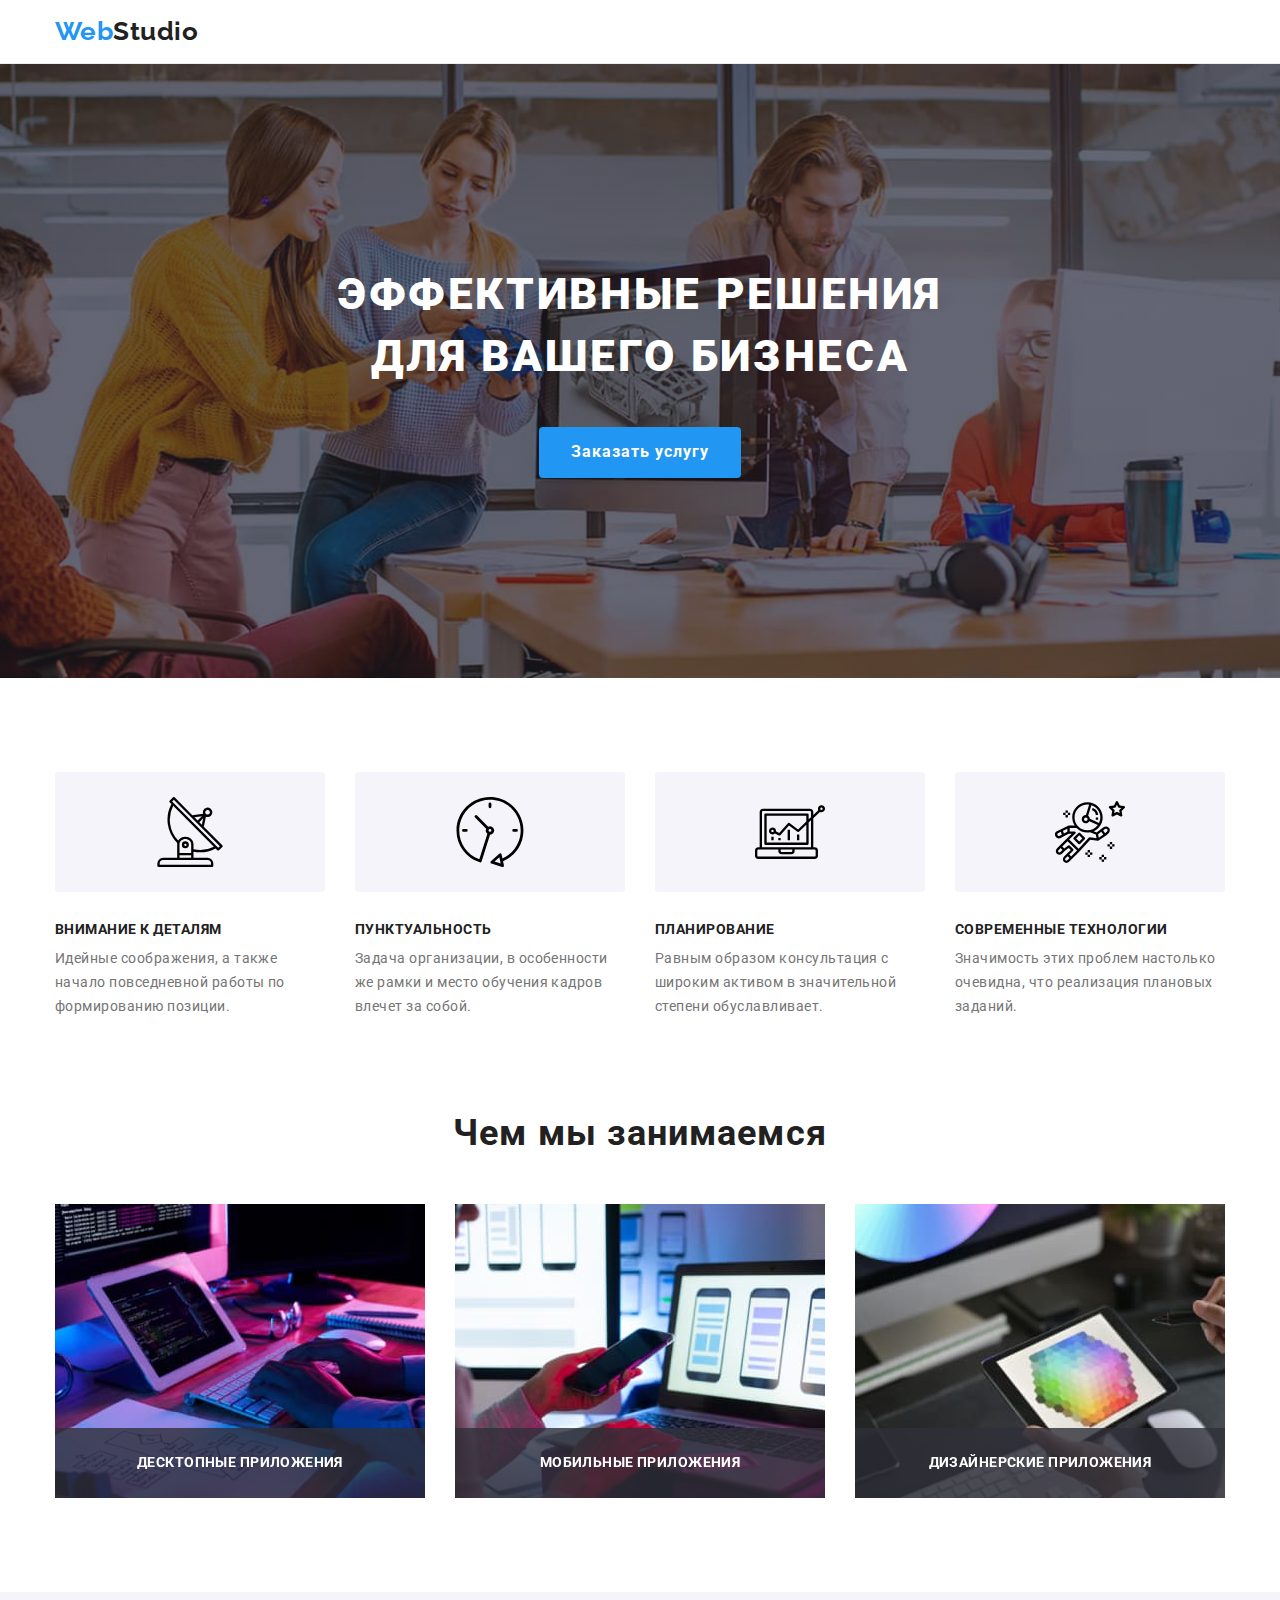
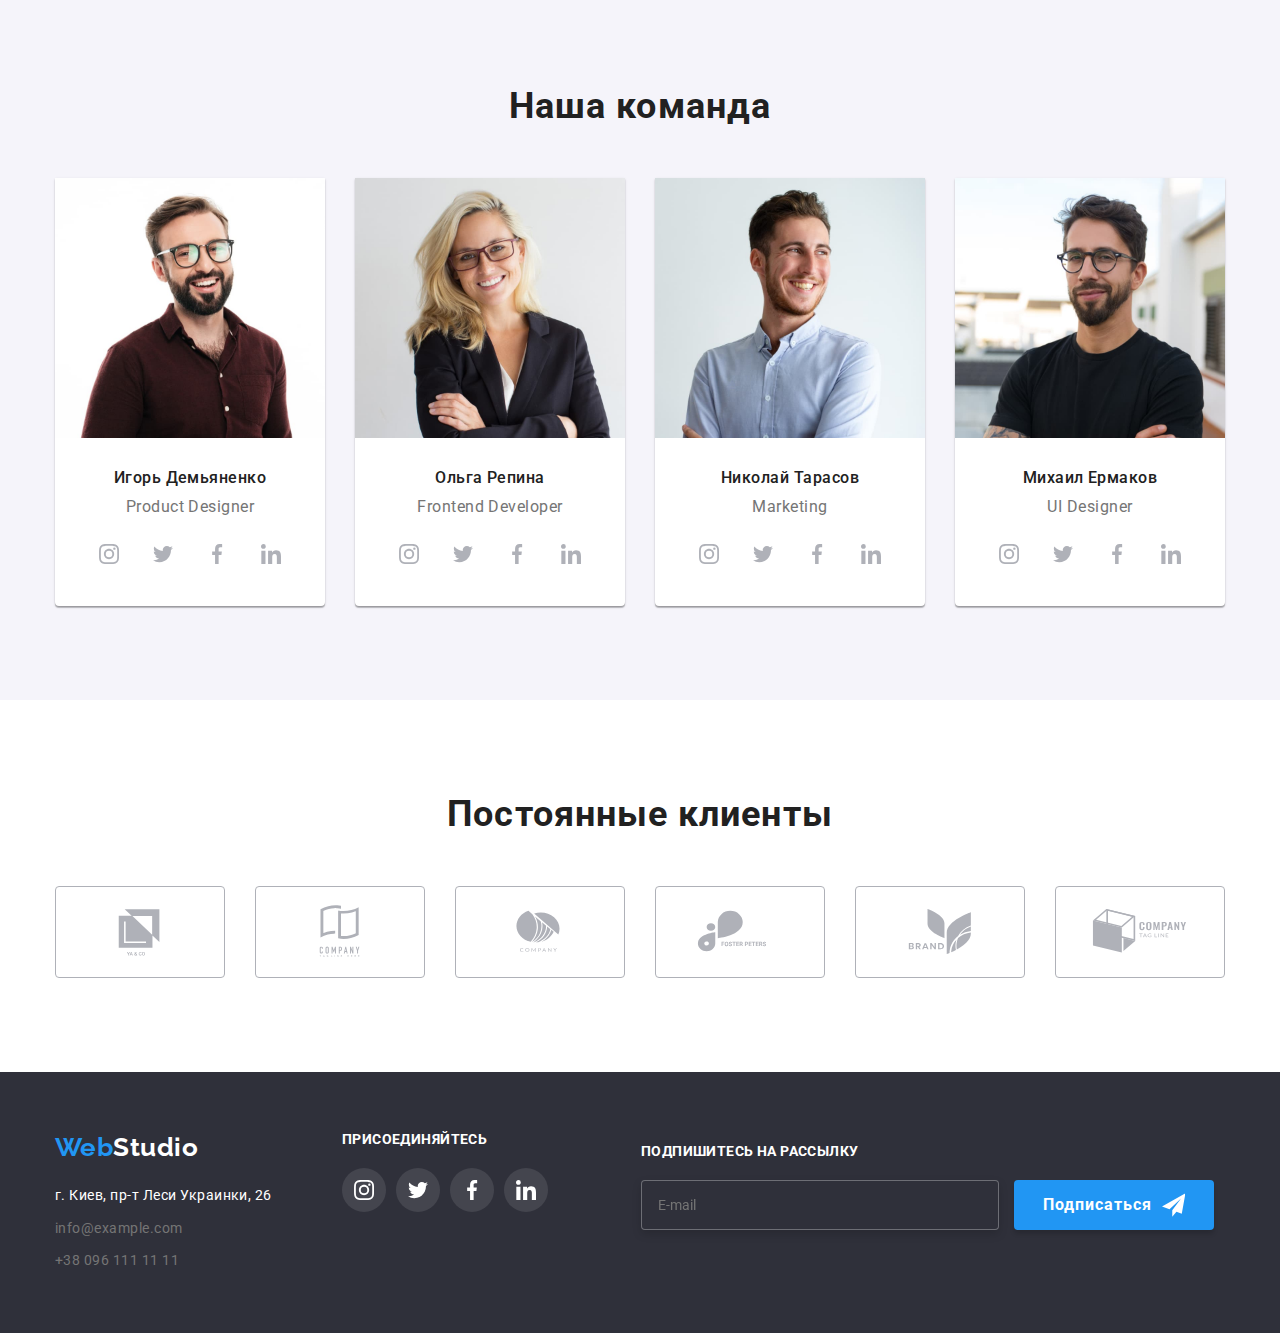
<file: index.html>
<!DOCTYPE html>
<html lang="en">
  <head>
    <meta charset="UTF-8" />
    <meta
      http-equiv="X-UA-Compatible"
      content="IE=edge"
    />
    <meta
      name="viewport"
      content="width=device-width, initial-scale=1.0"
    />
    <title>Document</title>
    <link
      href="https://fonts.googleapis.com/css2?family=Raleway:wght@700&family=Roboto:wght@400;500;700;900&display=swap"
      rel="stylesheet"
    />

    <link
      rel="stylesheet"
      href="./css/main.min.css"
    />
  </head>

  <body>
    <!--NAVIGATION-->

    <header class="header">
      <div class="header__div-nav container ">
        <nav class="navbar">
          <a
            href="#"
            class=" navbar__logo-webstudio"
          >
            <span class="navbar__logospan">Web</span
            >Studio</a
          >

          <ul class="sitenav">
            <li class="sitenav__item">
              <a
                href="./index.html"
                class="sitenav__link sitenav__link--opened  "
                >Студия</a
              >
            </li>
            <li class="sitenav__item">
              <a
                href="./portfolio.html"
                class="sitenav__link  "
                >Портфолио</a
              >
            </li>
            <li class="sitenav__item">
              <a
                href="#"
                class="sitenav__link "
                >Контакты</a
              >
            </li>
          </ul>
        </nav>
        <ul class="auth-nav">
          <li class="auth-nav__item">
            <a
              href="mailto:info@devstudio.com"
              class="auth-nav__link  "
              aria-label="Mail Icon"
            >
              <svg
                class="auth-nav__icon"
                width="16"
                height="12"
              >
                <use
                  href="./images/icons.svg#icon-mail"
                ></use>
              </svg>
              info@devstudio.com</a
            >
          </li>
          <li class="auth-nav__item">
            <a
              href="tel:+380961111111"
              class=" auth-nav__link "
              aria-label="Phone Icon"
            >
              <svg
                class="auth-nav__icon"
                width="10"
                height="16"
              >
                <use
                  href="./images/icons.svg#icon-phone"
                ></use>
              </svg>
              +38 096 111 11 11</a
            >
          </li>
        </ul>
      </div>
    </header>

    <main>
      <section class="hero">
        <div class="container">
          <h1 class="hero__title">
            Эффективные решения для вашего бизнеса
          </h1>
          <button
            data-modal-open
            class="hero__button"
            type="button"
          >
            Заказать услугу
          </button>
          <div
            data-modal
            class="backdrop is-hidden"
          >
            <div class="modal">
              <form>
              <button
                data-modal-close
                class="button-modal"
              >
                <svg
                  class="close-icon"
                  width="18"
                  height="18"
                >
                  <use
                    href="./images/icons.svg#icon-close-cros"
                  ></use>
                </svg>
              </button>
              <b class="fill-your-data"
                >Оставьте свои данные, мы вам
                перезвоним</b
              >

              <label
                class="modal-label"
                for="name"
                >Имя<input
                  class="modal-input"
                  type="text"
                  name=""
                  id="name"
                />
                <span class="modal-input-icon">
                  <svg width="18" height="18">
                    <use
                      href="./images/icons.svg#icon-person-icon"
                    ></use>
                  </svg>
                </span>
              </label>

              <label class="modal-label" for="tel"
                >Телефон
                <input
                  class="modal-input"
                  type="tel"
                  name=""
                  id="tel"
                />
                <span class="modal-input-icon">
                  <svg width="18" height="18">
                    <use
                      href="./images/icons.svg#icon-modal-phone"
                    ></use>
                  </svg>
                </span>
              </label>

              <label
                class="modal-label"
                for="mail"
                >Почта
                <input
                  class="modal-input"
                  type="email"
                  name=""
                  id="mail"
                />
                <span class="modal-input-icon">
                  <svg width="18" height="18">
                    <use
                      href="./images/icons.svg#icon-modal-email"
                    ></use>
                  </svg>
              </label>

              <label class="modal-label modal-label-feedback" for="comment"
                >Комментарий
                <textarea
                id="comment"
                  class="give-feedback"
                  name="feedback"
                  rows="5"
                  placeholder="Введите текст"
                ></textarea>
              </label>

              <label
                class="agree-contract"
                for="agree-checkbox"
                ><input
                  type="checkbox"
                  class="checkbox"
                  id="agree-checkbox"
                />
                <span
                  class="icon-checkbox"
                ></span>
                Соглашаюсь с рассылкой и принимаю
                 <a
                  class="terms-ofcontract"
                  href=""
                  >Условия договора</a
                >
              </label>
              <button
                class="submit-form"
                type="submit"
              >
                Отправить
              </button>
              </form>
            </div>
          </div>
        </div>
      </section> 

    <section class="section">
      <div class="container">
        <h2 class="visually-hidden">
          Наши преимущества
        </h2>

        <ul class="feature-list">
          <li class="feature-list__item">
            <div
              class="feature-list__decorative-icons"
            >
              <svg
                class="feature-list__description-icon"
                width="70"
                height="70"
              >
                <use
                  href="./images/icons.svg#icon-antenna"
                ></use>
              </svg>
            </div>
            <h3 class="feature-list__title">
              Внимание к деталям
            </h3>
            <p class="feature-list__description">
              Идейные соображения, а также начало
              повседневной работы по формированию
              позиции.
            </p>
          </li>
          <li class="feature-list__item">
            <div
              class="feature-list__decorative-icons"
            >
              <svg
                class="feature-list__description-icon"
                width="70"
                height="70"
              >
                <use
                  href="./images/icons.svg#icon-clock"
                ></use>
              </svg>
            </div>
            <h3 class="feature-list__title">
              Пунктуальность
            </h3>
            <p class="feature-list__description">
              Задача организации, в особенности же
              рамки и место обучения кадров влечет
              за собой.
            </p>
          </li>
          <li class="feature-list__item">
            <div
              class="feature-list__decorative-icons"
            >
              <svg
                class="feature-list__description-icon"
                width="70"
                height="70"
              >
                <use
                  href="./images/icons.svg#icon-diagram"
                ></use>
              </svg>
            </div>
            <h3 class="feature-list__title">
              Планирование
            </h3>
            <p class="feature-list__description">
              Равным образом консультация с
              широким активом в значительной
              степени обуславливает.
            </p>
          </li>
          <li class="feature-list__item">
            <div
              class="feature-list__decorative-icons"
            >
              <svg
                class="feature-list__description-icon"
                width="70"
                height="70"
              >
                <use
                  href="./images/icons.svg#icon-astronaut"
                ></use>
              </svg>
            </div>
            <h3 class="feature-list__title">
              Современные технологии
            </h3>
            <p class="feature-list__description">
              Значимость этих проблем настолько
              очевидна, что реализация плановых
              заданий.
            </p>
          </li>
        </ul>
      </div>
    </section>

    <section
      class="section section--nopadding-top"
    >
      <div class="container">
        <h2 class="section__title">
          Чем мы занимаемся
        </h2>
        <ul class="what-wedo">
          <li class="what-wedo__item">
            <img
              src="./images/img1.jpg"
              alt="верстка"
              width="370px"
            />
            <p class="what-wedo__text">
              Десктопные приложения
            </p>
          </li>
          <li class="what-wedo__item">
            <img
              src="./images/img2.jpg"
              alt="дизайн"
              width="370px"
            />
            <p class="what-wedo__text">
              Мобильные приложения
            </p>
          </li>
          <li class="what-wedo__item">
            <img
              src="./images/img3.jpg"
              alt="оформление"
              width="370px"
            />
            <p class="what-wedo__text">
              Дизайнерские приложения
            </p>
          </li>
        </ul>
      </div>
    </section>

    <section
      class="section section--other-background"
    >
      <div class="container">
        <h2 class="section__title">
          Наша команда
        </h2>
        <ul class="ourmembers">
          <li class="ourmembers__item">
            <img
              src="./images/m1.jpg"
              alt="Product Designer"
              width="270px"
              class="ourmembers__photo"
            />
            <div class="ourmembers__box">
              <h3 class="ourmembers__title">
                Игорь Демьяненко
              </h3>
              <p class="ourmembers__text">
                Product Designer
              </p>

              <ul class="social-list">
                <li class="social-list__item">
                  <a
                    href=""
                    class="social-list__link"
                    target="_blank"
                    rel="noopener noreferrer"
                    aria-label="Instagram"
                  >
                    <svg
                      class="social-list__icon"
                      width="20"
                      height="20"
                    >
                      <use
                        href="./images/icons.svg#icon-instagram"
                      ></use>
                    </svg>
                  </a>
                </li>
                <li class="social-list__item">
                  <a
                    href=""
                    class="social-list__link"
                    target="_blank"
                    rel="noopener noreferrer"
                    aria-label="Twitter"
                  >
                    <svg
                      class="social-list__icon"
                      width="20"
                      height="20"
                    >
                      <use
                        href="./images/icons.svg#icon-twitter"
                      ></use>
                    </svg>
                  </a>
                </li>
                <li class="social-list__item">
                  <a
                    href=""
                    class="social-list__link"
                    target="_blank"
                    rel="noopener noreferrer"
                    aria-label="Facebook"
                  >
                    <svg
                      class="social-list__icon"
                      width="20"
                      height="20"
                    >
                      <use
                        href="./images/icons.svg#icon-facebook"
                      ></use>
                    </svg>
                  </a>
                </li>
                <li class="social-list__item">
                  <a
                    href=""
                    class="social-list__link"
                    target="_blank"
                    rel="noopener noreferrer"
                    aria-label="Linkedin"
                  >
                    <svg
                      class="social-list__icon"
                      width="20"
                      height="20"
                    >
                      <use
                        href="./images/icons.svg#icon-linkedin"
                      ></use>
                    </svg>
                  </a>
                </li>
              </ul>
            </div>
          </li>

          <li class="ourmembers__item">
            <img
              src="./images/m2.jpg"
              alt="Frontend Developer"
              width="270px"
              class="ourmembers__photo"
            />
            <div class="ourmembers__box">
              <h3 class="ourmembers__title">
                Ольга Репина
              </h3>
              <p class="ourmembers__text">
                Frontend Developer
              </p>

              <ul class="social-list">
                <li class="social-list__item">
                  <a
                    href=""
                    class="social-list__link"
                    target="_blank"
                    rel="noopener noreferrer"
                    aria-label="Instagram"
                  >
                    <svg
                      class="social-list__icon"
                      width="20"
                      height="20"
                    >
                      <use
                        href="./images/icons.svg#icon-instagram"
                      ></use>
                    </svg>
                  </a>
                </li>
                <li class="social-list__item">
                  <a
                    href=""
                    class="social-list__link"
                    target="_blank"
                    rel="noopener noreferrer"
                    aria-label="Twitter"
                  >
                    <svg
                      class="social-list__icon"
                      width="20"
                      height="20"
                    >
                      <use
                        href="./images/icons.svg#icon-twitter"
                      ></use>
                    </svg>
                  </a>
                </li>
                <li class="social-list__item">
                  <a
                    href=""
                    class="social-list__link"
                    target="_blank"
                    rel="noopener noreferrer"
                    aria-label="Facebook"
                  >
                    <svg
                      class="social-list__icon"
                      width="20"
                      height="20"
                    >
                      <use
                        href="./images/icons.svg#icon-facebook"
                      ></use>
                    </svg>
                  </a>
                </li>
                <li class="social-list__item">
                  <a
                    href=""
                    class="social-list__link"
                    target="_blank"
                    rel="noopener noreferrer"
                    aria-label="Linkedin"
                  >
                    <svg
                      class="social-list__icon"
                      width="20"
                      height="20"
                    >
                      <use
                        href="./images/icons.svg#icon-linkedin"
                      ></use>
                    </svg>
                  </a>
                </li>
              </ul>
            </div>
          </li>

          <li class="ourmembers__item">
            <img
              src="./images/m3.jpg"
              alt="Marketing"
              width="270px"
              class="ourmembers__photo"
            />
            <div class="ourmembers__box">
              <h3 class="ourmembers__title">
                Николай Тарасов
              </h3>
              <p class="ourmembers__text">
                Marketing
              </p>

              <ul class="social-list">
                <li class="social-list__item">
                  <a
                    href=""
                    class="social-list__link"
                    target="_blank"
                    rel="noopener noreferrer"
                    aria-label="Instagram"
                  >
                    <svg
                      class="social-list__icon"
                      width="20"
                      height="20"
                    >
                      <use
                        href="./images/icons.svg#icon-instagram"
                      ></use>
                    </svg>
                  </a>
                </li>
                <li class="social-list__item">
                  <a
                    href=""
                    class="social-list__link"
                    target="_blank"
                    rel="noopener noreferrer"
                    aria-label="Twitter"
                  >
                    <svg
                      class="social-list__icon"
                      width="20"
                      height="20"
                    >
                      <use
                        href="./images/icons.svg#icon-twitter"
                      ></use>
                    </svg>
                  </a>
                </li>
                <li class="social-list__item">
                  <a
                    href=""
                    class="social-list__link"
                    target="_blank"
                    rel="noopener noreferrer"
                    aria-label="Facebook"
                  >
                    <svg
                      class="social-list__icon"
                      width="20"
                      height="20"
                    >
                      <use
                        href="./images/icons.svg#icon-facebook"
                      ></use>
                    </svg>
                  </a>
                </li>
                <li class="social-list__item">
                  <a
                    href=""
                    class="social-list__link"
                    target="_blank"
                    rel="noopener noreferrer"
                    aria-label="Linkedin"
                  >
                    <svg
                      class="social-list__icon"
                      width="20"
                      height="20"
                    >
                      <use
                        href="./images/icons.svg#icon-linkedin"
                      ></use>
                    </svg>
                  </a>
                </li>
              </ul>
            </div>
          </li>

          <li class="ourmembers__item">
            <img
              src="./images/m4.jpg"
              alt="UI Designer"
              width="270px"
              class="ourmembers__photo"
            />
            <div class="ourmembers__box">
              <h3 class="ourmembers__title">
                Михаил Ермаков
              </h3>
              <p class="ourmembers__text">
                UI Designer
              </p>

              <ul class="social-list">
                <li class="social-list__item">
                  <a
                    href=""
                    class="social-list__link"
                    target="_blank"
                    rel="noopener noreferrer"
                    aria-label="Instagram"
                  >
                    <svg
                      class="social-list__icon"
                      width="20"
                      height="20"
                    >
                      <use
                        href="./images/icons.svg#icon-instagram"
                      ></use>
                    </svg>
                  </a>
                </li>
                <li class="social-list__item">
                  <a
                    href=""
                    class="social-list__link"
                    target="_blank"
                    rel="noopener noreferrer"
                    aria-label="Twitter"
                  >
                    <svg
                      class="social-list__icon"
                      width="20"
                      height="20"
                    >
                      <use
                        href="./images/icons.svg#icon-twitter"
                      ></use>
                    </svg>
                  </a>
                </li>
                <li class="social-list__item">
                  <a
                    href=""
                    class="social-list__link"
                    target="_blank"
                    rel="noopener noreferrer"
                    aria-label="Facebook"
                  >
                    <svg
                      class="social-list__icon"
                      width="20"
                      height="20"
                    >
                      <use
                        href="./images/icons.svg#icon-facebook"
                      ></use>
                    </svg>
                  </a>
                </li>
                <li class="social-list__item">
                  <a
                    href=""
                    class="social-list__link"
                    target="_blank"
                    rel="noopener noreferrer"
                    aria-label="Linkedin"
                  >
                    <svg
                      class="social-list__icon"
                      width="20"
                      height="20"
                    >
                      <use
                        href="./images/icons.svg#icon-linkedin"
                      ></use>
                    </svg>
                  </a>
                </li>
              </ul>
            </div>
          </li>
        </ul>
      </div>
    </section>
   
      <section class="section">
        <div class="container">
          <h2 class="section__title">
            Постоянные клиенты
          </h2>

          <ul class="clients">
            <li class="clients__item">
              <a href="" class="clients__link">
                <svg
                  class="clients__icon"
                  width="106"
                  height="60"
                >
                  <use
                    href="./images/icons.svg#icon-Logo1"
                  ></use>
                </svg>
              </a>
            </li>
            <li class="clients__item">
              <a href="" class="clients__link">
                <svg
                  class="clients__icon"
                  width="106"
                  height="60"
                >
                  <use
                    href="./images/icons.svg#icon-Logo2"
                  ></use>
                </svg>
              </a>
            </li>
            <li class="clients__item">
              <a href="" class="clients__link">
                <svg
                  class="clients__icon"
                  width="106"
                  height="60"
                >
                  <use
                    href="./images/icons.svg#icon-Logo3"
                  ></use>
                </svg>
              </a>
            </li>
            <li class="clients__item">
              <a href="" class="clients__link">
                <svg
                  class="clients__icon"
                  width="106"
                  height="60"
                >
                  <use
                    href="./images/icons.svg#icon-Logo4"
                  ></use>
                </svg>
              </a>
            </li>
            <li class="clients__item">
              <a href="" class="clients__link">
                <svg
                  class="clients__icon"
                  width="106"
                  height="60"
                >
                  <use
                    href="./images/icons.svg#icon-Logo5"
                  ></use>
                </svg>
              </a>
            </li>
            <li class="clients__item">
              <a href="" class="clients__link">
                <svg
                  class="clients__icon"
                  width="106"
                  height="60"
                >
                  <use
                    href="./images/icons.svg#icon-Logo6"
                  ></use>
                </svg>
              </a>
            </li>
          </ul>
        </div>
      </section>
    </main>
 
    <footer class="footer">
      <div class="container footer__container">
        <div class="footer__content">
        <div class="footer__contact-info">
          <a
            href="#"
            class=" footer__logo-ws footer__logo-webstudio"
            ><span class="footer__logospan">Web</span
            >Studio</a
          >
          <address class="footer__address">
            <ul class="footer-list">
              <li>
                <a
                  href="https://goo.gl/maps/YKN6UugqQtC8uNZw6"
                  target="_blank"
                  rel="noopener noreferrer"
                  class=" footer-list__connect-us footer-list__contacts-footer footer-list__our-address"
                >
                  г. Киев, пр-т Леси Украинки,
                  26</a
                >
              </li>
              <li class="footer-list__contacts">
                <a
                  href="mailto:info@example.com"
                  class=" footer-list__connect-us footer-list__contacts-footer"
                  >info@example.com</a
                >
              </li>
              <li class="footer-list__contacts">
                <a
                  href="tel:+380961111111"
                  class=" footer-list__connect-us footer-list__contacts-footer"
                  >+38 096 111 11 11</a
                >
              </li>
            </ul>
          </address>
        </div>

        <div class="follow-us">
          <p class="follow-us__text">Присоединяйтесь</p>
          <ul class="follow-us__social-list">
            <li class="follow-us__social-item">
              <a
                href=""
                class="follow-us__social-link "
                target="_blank"
                rel="noopener noreferrer"
                aria-label="Instagram"
              >
                <svg
                  class="follow-us__social-icon"
                  width="20"
                  height="20"
                >
                  <use
                    href="./images/icons.svg#icon-instagram"
                  ></use>
                </svg>
              </a>
            </li>
            <li class="follow-us__social-item">
              <a
                href=""
                class="follow-us__social-link "
                target="_blank"
                rel="noopener noreferrer"
                aria-label="Twitter"
              >
                <svg
                  class="follow-us__social-icon"
                  width="20"
                  height="20"
                >
                  <use
                    href="./images/icons.svg#icon-twitter"
                  ></use>
                </svg>
              </a>
            </li>
            <li class="follow-us__social-item">
              <a
                href=""
                class="follow-us__social-link "
                target="_blank"
                rel="noopener noreferrer"
                aria-label="Facebook"
              >
                <svg
                  class="follow-us__social-icon"
                  width="20"
                  height="20"
                >
                  <use
                    href="./images/icons.svg#icon-facebook"
                  ></use>
                </svg>
              </a>
            </li>
            <li class="follow-us__social-item">
              <a
                href=""
                class="follow-us__social-link "
                target="_blank"
                rel="noopener noreferrer"
                aria-label="Linkedin"
              >
                <svg
                  class="follow-us__social-icon"
                  width="20"
                  height="20"
                >
                  <use
                    href="./images/icons.svg#icon-linkedin"
                  ></use>
                </svg>
              </a>
            </li>
          </ul>
        </div>
        </div>
        <form class="footer-form">
          <label
            class="footer-form__label"
            for="user_email"
            >Подпишитесь на рассылку</label
          >
          <input
            class="footer-form__email"
            type="email"
            name="email"
            id="user_email"
            placeholder="E-mail"
          />

          <button
            class="footer-form__follow-button"
            type="submit"
          >
            <span class="footer-form__text"
              >Подписаться</span
            >
            <svg
              class="footer-form__send-icon"
              width="24"
              height="24"
            >
              <use
                href="./images/icons.svg#icon-send-icon"
              ></use>
            </svg>
          </button>
        </form>
      </div>
    </footer>
    <script src="./js/modal.js"></script>
    <script src="./js/burger-menu.js"></script>
  </body>
</html>
</file>
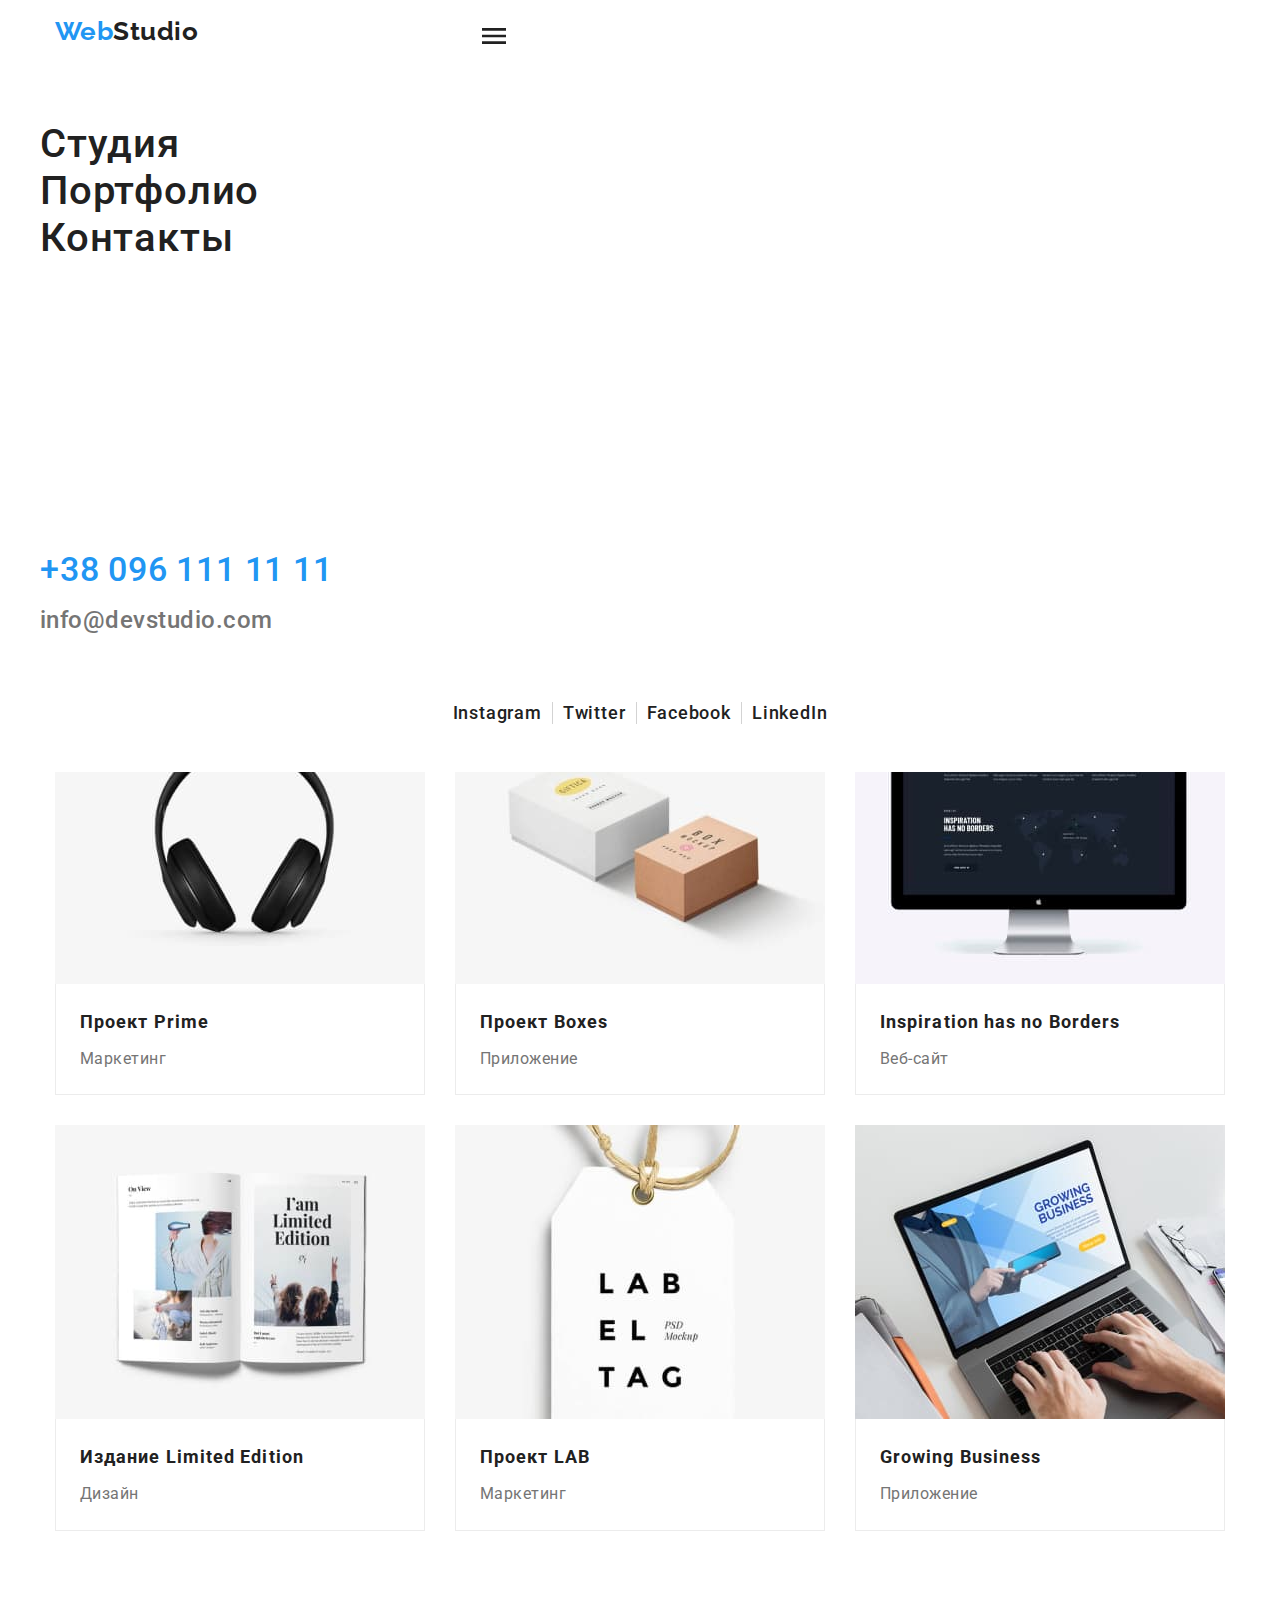
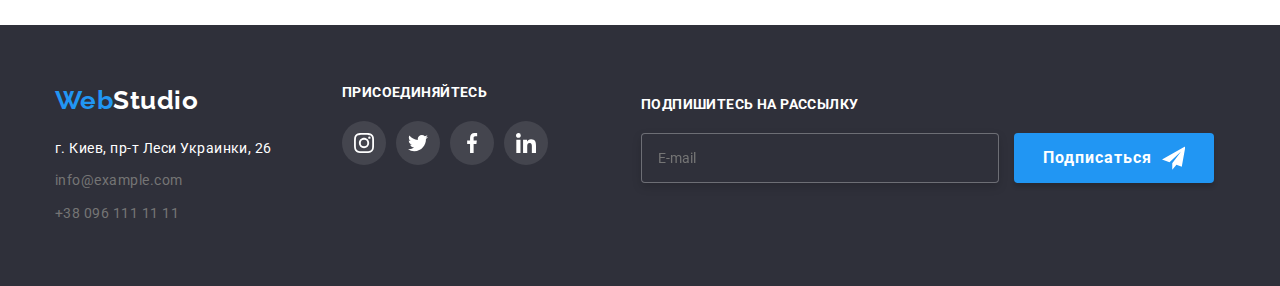
<file: portfolio.html>
<!DOCTYPE html>
<html lang="en">
  <head>
    <meta charset="UTF-8" />
    <meta
      http-equiv="X-UA-Compatible"
      content="IE=edge"
    />
    <meta
      name="viewport"
      content="width=device-width, initial-scale=1.0"
    />
    <title>Document</title>
    <link
      href="https://fonts.googleapis.com/css2?family=Raleway:wght@700&family=Roboto:wght@400;500;700;900&display=swap"
      rel="stylesheet"
    />

    <link
      rel="stylesheet"
      href="./css/main.min.css"
    />
  </head>
  <body>
    <!--NAVIGATION-->

    <header class="header">
      <div class="header__div-nav container">
        <nav class="navbar">
          <a
            href="#"
            class="links navbar__logo-webstudio"
          >
            <span class="navbar__logospan"
              >Web</span
            >Studio</a
          >
          <button
            type="button"
            class="menu-button"
            aria-expanded="false"
            data-menu-button
            aria-expended="false"
            aria-controls="menu-container"
          >
            <svg
              width="40px"
              height="40px"
              aria-label="Switch mobile menu"
            >
              <use
                class="burger-menu"
                href="./images/icons.svg#icon-burger-menu"
              ></use>
              <use
                class="cross-menu"
                href="./images/icons.svg#icon-close-menu"
              ></use>
            </svg>
          </button>

          <div class="menu-container" id="menu-container" data-menu>
            <ul>
              <li class="menu-container--opened"> <a href=""> Студия</a></li>
              <li> <a href=""> Портфолио</a></li>
              <li> <a href=""> Контакты</a></li>
            </ul>
            <ul class="menu-container__contact">
              <li><a href="tel:+380961111111" class="menu-container__phone" >+38 096 111 11 11</a></li>
              <li><a href="mailto:info@devstudio.com"  class="menu-container__mail" >info@devstudio.com</a></li>
            </ul>
            <ul class="menu-container__socials">
              <li class="menu-container__social-item"> <a href="">Instagram</a> </li>
              <li class="menu-container__social-item"><a href="">Twitter</a> </li>
              <li class="menu-container__social-item"><a href="">Facebook</a> </li>
              <li class="menu-container__social-item"><a href="">LinkedIn</a> </li>
            </ul>
          </div>

          <!-- <ul class="sitenav">
            <li class="sitenav__item">
              <a
                href="./index.html"
                class="sitenav__link links"
                >Студия</a
              >
            </li>
            <li class="sitenav__item">
              <a
                href="./portfolio.html"
                class="sitenav__link sitenav__link--opened links"
                >Портфолио</a
              >
            </li>
            <li class="sitenav__item">
              <a
                href="#"
                class="sitenav__link links"
                >Контакты</a
              >
            </li>
          </ul>
        </nav>
        <ul class="auth-nav">
          <li class="auth-nav__item">
            <a
              href="mailto:info@devstudio.com"
              class="auth-nav__link links"
              aria-label="Mail Icon"
            >
              <svg
                class="auth-nav__icon"
                width="16"
                height="12"
              >
                <use
                  href="./images/icons.svg#icon-mail"
                ></use>
              </svg>
              info@devstudio.com</a
            >
          </li>
          <li class="auth-nav__item">
            <a
              href="tel:+380961111111"
              class="links auth-nav__link"
              aria-label="Phone Icon"
            >
              <svg
                class="auth-nav__icon"
                width="10"
                height="16"
              >
                <use
                  href="./images/icons.svg#icon-phone"
                ></use>
              </svg>
              +38 096 111 11 11</a
            >
          </li>
        </ul> -->
      </div>
    </header>

    <main>
      <section class="section portfolio">
        <div class="container">
          <h1 class="visually-hidden">
            Наши работы
          </h1>

          <ul class="portfolio-list">
            <li class="portfolio-item">
              <button
                type="button"
                class="button-p all"
              >
                Все
              </button>
            </li>
            <li class="portfolio-item">
              <button
                type="button"
                class="button-p web-sites"
              >
                Веб-сайты
              </button>
            </li>
            <li class="portfolio-item">
              <button
                type="button"
                class="button-p apps"
              >
                Приложения
              </button>
            </li>
            <li class="portfolio-item">
              <button
                type="button"
                class="button-p design"
              >
                Дизайн
              </button>
            </li>
            <li class="portfolio-item">
              <button
                type="button"
                class="button-p marketing"
              >
                Маркетинг
              </button>
            </li>
          </ul>

          <ul class="portfolio-photos">
            <li class="project-item">
              <a
                href=""
                class="project-link links"
              >
                <div class="portfolio-image">
                  <img
                    class="project-image"
                    src="images-portfolio/img1.jpg"
                    alt="technokryak"
                    width="370"
                  />
                  <p class="animated-text">
                    Ресурс предлагает комплексные
                    предложения с разным уровнем
                    функционала и сервисов. Все
                    это позволит посетителю
                    получить исчерпывающие
                    сведения о компании или
                    частном лице.
                  </p>
                </div>

                <div class="about-projects">
                  <h2 class="nameof-projects">
                    Технокряк
                  </h2>
                  <p class="typeof-project">
                    Веб-сайт
                  </p>
                </div></a
              >
            </li>
            <li class="project-item">
              <a
                href=""
                class="project-link links"
              >
                <div class="portfolio-image">
                  <img
                    class="project-image"
                    src="images-portfolio/img2.jpg"
                    alt="poster"
                    width="370"
                  />
                  <p class="animated-text">
                    Ресурс предлагает комплексные
                    предложения с разным уровнем
                    функционала и сервисов. Все
                    это позволит посетителю
                    получить исчерпывающие
                    сведения о компании или
                    частном лице.
                  </p>
                </div>
                <div class="about-projects">
                  <h2 class="nameof-projects">
                    Постер New Orlean vs Golden
                    Star
                  </h2>
                  <p class="typeof-project">
                    Дизайн
                  </p>
                </div></a
              >
            </li>
            <li class="project-item">
              <a
                href=""
                class="project-link links"
                ><div class="portfolio-image">
                  <img
                    class="project-image"
                    src="images-portfolio/img3.jpg"
                    alt="seafood"
                    width="370"
                  />
                  <p class="animated-text">
                    Ресурс предлагает комплексные
                    предложения с разным уровнем
                    функционала и сервисов. Все
                    это позволит посетителю
                    получить исчерпывающие
                    сведения о компании или
                    частном лице.
                  </p>
                </div>
                <div class="about-projects">
                  <h2 class="nameof-projects">
                    Ресторан Seafood
                  </h2>
                  <p class="typeof-project">
                    Приложение
                  </p>
                </div></a
              >
            </li>
            <li class="project-item">
              <a
                href=""
                class="project-link links"
                ><div class="portfolio-image">
                  <img
                    class="project-image"
                    src="images-portfolio/img4.jpg"
                    alt="prime"
                    width="370"
                  />
                  <p class="animated-text">
                    Ресурс предлагает комплексные
                    предложения с разным уровнем
                    функционала и сервисов. Все
                    это позволит посетителю
                    получить исчерпывающие
                    сведения о компании или
                    частном лице.
                  </p>
                </div>
                <div class="about-projects">
                  <h2 class="nameof-projects">
                    Проект Prime
                  </h2>
                  <p class="typeof-project">
                    Маркетинг
                  </p>
                </div></a
              >
            </li>
            <li class="project-item">
              <a
                href=""
                class="project-link links"
                ><div class="portfolio-image">
                  <img
                    class="project-image"
                    src="images-portfolio/img5.jpg"
                    alt="boxes"
                    width="370"
                  />
                  <p class="animated-text">
                    Ресурс предлагает комплексные
                    предложения с разным уровнем
                    функционала и сервисов. Все
                    это позволит посетителю
                    получить исчерпывающие
                    сведения о компании или
                    частном лице.
                  </p>
                </div>
                <div class="about-projects">
                  <h2 class="nameof-projects">
                    Проект Boxes
                  </h2>
                  <p class="typeof-project">
                    Приложение
                  </p>
                </div></a
              >
            </li>
            <li class="project-item">
              <a
                href=""
                class="project-link links"
                ><div class="portfolio-image">
                  <img
                    class="project-image"
                    src="images-portfolio/img6.jpg"
                    alt="inspiration"
                    width="370"
                  />
                  <p class="animated-text">
                    Ресурс предлагает комплексные
                    предложения с разным уровнем
                    функционала и сервисов. Все
                    это позволит посетителю
                    получить исчерпывающие
                    сведения о компании или
                    частном лице.
                  </p>
                </div>
                <div class="about-projects">
                  <h2 class="nameof-projects">
                    Inspiration has no Borders
                  </h2>
                  <p class="typeof-project">
                    Веб-сайт
                  </p>
                </div></a
              >
            </li>
            <li class="project-item">
              <a
                href=""
                class="project-link links"
                ><div class="portfolio-image">
                  <img
                    class="project-image"
                    src="images-portfolio/img7.jpg"
                    alt="limited edition"
                    width="370"
                  />
                  <p class="animated-text">
                    Ресурс предлагает комплексные
                    предложения с разным уровнем
                    функционала и сервисов. Все
                    это позволит посетителю
                    получить исчерпывающие
                    сведения о компании или
                    частном лице.
                  </p>
                </div>
                <div class="about-projects">
                  <h2 class="nameof-projects">
                    Издание Limited Edition
                  </h2>
                  <p class="typeof-project">
                    Дизайн
                  </p>
                </div></a
              >
            </li>
            <li class="project-item">
              <a
                href=""
                class="project-link links"
                ><div class="portfolio-image">
                  <img
                    class="project-image"
                    src="images-portfolio/img8.jpg"
                    alt="LAB"
                    width="370"
                  />
                  <p class="animated-text">
                    Ресурс предлагает комплексные
                    предложения с разным уровнем
                    функционала и сервисов. Все
                    это позволит посетителю
                    получить исчерпывающие
                    сведения о компании или
                    частном лице.
                  </p>
                </div>
                <div class="about-projects">
                  <h2 class="nameof-projects">
                    Проект LAB
                  </h2>
                  <p class="typeof-project">
                    Маркетинг
                  </p>
                </div></a
              >
            </li>
            <li class="project-item">
              <a
                href=""
                class="project-link links"
                ><div class="portfolio-image">
                  <img
                    class="project-image"
                    src="images-portfolio/img9.jpg"
                    alt="growing business"
                    width="370"
                  />
                  <p class="animated-text">
                    Ресурс предлагает комплексные
                    предложения с разным уровнем
                    функционала и сервисов. Все
                    это позволит посетителю
                    получить исчерпывающие
                    сведения о компании или
                    частном лице.
                  </p>
                </div>
                <div class="about-projects">
                  <h2 class="nameof-projects">
                    Growing Business
                  </h2>
                  <p class="typeof-project">
                    Приложение
                  </p>
                </div></a
              >
            </li>
          </ul>
        </div>
      </section>
    </main>

    <footer class="footer">
      <div class="container footer__container">
        <div class="footer__content">
          <div class="footer__contact-info">
            <a
              href="#"
              class="footer__logo-ws footer__logo-webstudio"
              ><span class="footer__logospan"
                >Web</span
              >Studio</a
            >
            <address class="footer__address">
              <ul class="footer-list">
                <li>
                  <a
                    href="https://goo.gl/maps/YKN6UugqQtC8uNZw6"
                    target="_blank"
                    rel="noopener noreferrer"
                    class="footer-list__connect-us footer-list__contacts-footer footer-list__our-address"
                  >
                    г. Киев, пр-т Леси Украинки,
                    26</a
                  >
                </li>
                <li class="footer-list__contacts">
                  <a
                    href="mailto:info@example.com"
                    class="footer-list__connect-us footer-list__contacts-footer"
                    >info@example.com</a
                  >
                </li>
                <li class="footer-list__contacts">
                  <a
                    href="tel:+380961111111"
                    class="footer-list__connect-us footer-list__contacts-footer"
                    >+38 096 111 11 11</a
                  >
                </li>
              </ul>
            </address>
          </div>

          <div class="follow-us">
            <p class="follow-us__text">
              Присоединяйтесь
            </p>
            <ul class="follow-us__social-list">
              <li class="follow-us__social-item">
                <a
                  href=""
                  class="follow-us__social-link"
                  target="_blank"
                  rel="noopener noreferrer"
                  aria-label="Instagram"
                >
                  <svg
                    class="follow-us__social-icon"
                    width="20"
                    height="20"
                  >
                    <use
                      href="./images/icons.svg#icon-instagram"
                    ></use>
                  </svg>
                </a>
              </li>
              <li class="follow-us__social-item">
                <a
                  href=""
                  class="follow-us__social-link"
                  target="_blank"
                  rel="noopener noreferrer"
                  aria-label="Twitter"
                >
                  <svg
                    class="follow-us__social-icon"
                    width="20"
                    height="20"
                  >
                    <use
                      href="./images/icons.svg#icon-twitter"
                    ></use>
                  </svg>
                </a>
              </li>
              <li class="follow-us__social-item">
                <a
                  href=""
                  class="follow-us__social-link"
                  target="_blank"
                  rel="noopener noreferrer"
                  aria-label="Facebook"
                >
                  <svg
                    class="follow-us__social-icon"
                    width="20"
                    height="20"
                  >
                    <use
                      href="./images/icons.svg#icon-facebook"
                    ></use>
                  </svg>
                </a>
              </li>
              <li class="follow-us__social-item">
                <a
                  href=""
                  class="follow-us__social-link"
                  target="_blank"
                  rel="noopener noreferrer"
                  aria-label="Linkedin"
                >
                  <svg
                    class="follow-us__social-icon"
                    width="20"
                    height="20"
                  >
                    <use
                      href="./images/icons.svg#icon-linkedin"
                    ></use>
                  </svg>
                </a>
              </li>
            </ul>
          </div>
        </div>
        <form class="footer-form">
          <label
            class="footer-form__label"
            for="user_email"
            >Подпишитесь на рассылку</label
          >
          <input
            class="footer-form__email"
            type="email"
            name="email"
            id="user_email"
            placeholder="E-mail"
          />

          <button
            class="footer-form__follow-button"
            type="submit"
          >
            <span class="footer-form__text"
              >Подписаться</span
            >
            <svg
              class="footer-form__send-icon"
              width="24"
              height="24"
            >
              <use
                href="./images/icons.svg#icon-send-icon"
              ></use>
            </svg>
          </button>
        </form>
      </div>
    </footer>
    <script src="./js/burger-menu.js"></script>
  </body>
</html>
</file>
<file: css/main.min.css>
:root{--primary-text-color: #212121;--secondary-color: #757575;--accent-color: #2196f3;--primary-white-color: #ffffff;--time: 250ms}/*! modern-normalize v1.1.0 | MIT License | https://github.com/sindresorhus/modern-normalize */*,::before,::after{-webkit-box-sizing:border-box;box-sizing:border-box}html{line-height:1.15;-webkit-text-size-adjust:100%;-moz-tab-size:4;-o-tab-size:4;tab-size:4}body{margin:0;font-family:system-ui,-apple-system,"Segoe UI",Roboto,Helvetica,Arial,sans-serif,"Apple Color Emoji","Segoe UI Emoji"}hr{height:0;color:inherit}abbr[title]{-webkit-text-decoration:underline dotted;text-decoration:underline dotted}b,strong{font-weight:bolder}code,kbd,samp,pre{font-family:ui-monospace, SFMono-Regular, Consolas, 'Liberation Mono', Menlo, monospace;font-size:1em}small{font-size:80%}sub,sup{font-size:75%;line-height:0;position:relative;vertical-align:baseline}sub{bottom:-0.25em}sup{top:-0.5em}table{text-indent:0;border-color:inherit}button{cursor:pointer}button,input,optgroup,select,textarea{font-family:inherit;font-size:100%;line-height:1.15;margin:0}button,select{text-transform:none}button,[type='button'],[type='reset'],[type='submit']{-webkit-appearance:button}::-moz-focus-inner{border-style:none;padding:0}:-moz-focusring{outline:1px dotted ButtonText}:-moz-ui-invalid{box-shadow:none}legend{padding:0}progress{vertical-align:baseline}::-webkit-inner-spin-button,::-webkit-outer-spin-button{height:auto}[type='search']{-webkit-appearance:textfield;outline-offset:-2px}::-webkit-search-decoration{-webkit-appearance:none}::-webkit-file-upload-button{-webkit-appearance:button;font:inherit}summary{display:list-item}body{font-family:'Roboto', sans-serif;color:var(--primary-text-color);background:var(--primary-white-color);font-weight:500;letter-spacing:0.03em}ul{padding:0;margin:0}a{text-decoration:none;color:var(--primary-text-color)}h1,h2,h3,p{margin:0}li{list-style-type:none}img{display:block;max-width:100%;height:auto}.visually-hidden{position:absolute;width:1px;height:1px;margin:-1px;border:0;padding:0;white-space:nowrap;-webkit-clip-path:inset(100%);clip-path:inset(100%);clip:rect(0 0 0 0);overflow:hidden}.container{margin-left:auto;margin-right:auto;padding:0 15px}@media screen and (min-width: 480px){.container{width:480px}}@media screen and (min-width: 768px){.container{width:768px}}@media screen and (min-width: 1200px){.container{width:1200px}}.section{padding-top:60px;padding-bottom:60px}@media screen and (min-width: 1200px){.section{padding-top:94px;padding-bottom:94px}}.header{padding:16px 0px;position:relative;border-bottom:1px solid #ececec}.header__div-nav{display:-webkit-box;display:-ms-flexbox;display:flex}.navbar{display:-webkit-box;display:-ms-flexbox;display:flex;-webkit-box-pack:center;-ms-flex-pack:center;justify-content:center}.menu-container{display:none;position:absolute;top:100%;left:0;width:100%;min-height:700px;display:-webkit-box;display:-ms-flexbox;display:flex;-webkit-box-orient:vertical;-webkit-box-direction:normal;-ms-flex-direction:column;flex-direction:column;background-color:var(--primary-white-color);color:#212121;padding:48px 40px;font-weight:500;font-size:40px;line-height:47px;letter-spacing:0.02em;z-index:2}.menu-container.is-open{display:block}.burger-menu{fill:#212121}.menu-button{display:-webkit-inline-box;display:-ms-inline-flexbox;display:inline-flex;margin:0;padding:0;border:none;background-color:transparent;margin-left:276px}.menu-button .cross-menu{display:none}.menu-button.is-open .cross-menu{display:block}.menu-button.is-open .burger-menu{display:none}.navbar__logospan{color:var(--accent-color)}.navbar__logo-webstudio{font-family:'Raleway';font-weight:700;font-size:26px;line-height:1.2}.menu-container--opened{color:var(--accent-color)}.menu-container__contact{margin-top:auto}.menu-container__socials{font-size:18px;line-height:22px;color:var(--accent-color);display:-webkit-box;display:-ms-flexbox;display:flex;-webkit-box-pack:center;-ms-flex-pack:center;justify-content:center;padding-top:64px}.menu-container__social-item{padding:0px 10px;border-right:1px solid rgba(33,33,33,0.2)}.menu-container__social-item:last-child{border:none}.menu-container__phone{font-weight:500;font-size:34px;line-height:40px;color:var(--accent-color)}.menu-container__mail{font-weight:500;font-size:24px;line-height:28px;letter-spacing:0.02em;color:var(--secondary-color)}.sitenav{display:none}.auth-nav{display:none}.hero{background:#2f303a;padding:200px 0;text-align:center;background-image:-webkit-gradient(linear, left top, right top, from(rgba(47,48,58,0.4)), to(rgba(47,48,58,0.4))),url(../images/img-effective.jpg);background-image:linear-gradient(to right, rgba(47,48,58,0.4), rgba(47,48,58,0.4)),url(../images/img-effective.jpg);background-repeat:no-repeat;background-size:cover;background-position:center;margin-left:auto;margin-right:auto;max-width:1600px}.hero__title{width:696px;font-weight:900;font-size:44px;line-height:1.4;letter-spacing:0.06em;text-transform:uppercase;color:var(--primary-white-color);text-align:center;margin:0;margin-bottom:40px;margin-right:auto;margin-left:auto}.hero__button{font-family:'Roboto';font-style:normal;cursor:pointer;color:var(--primary-white-color);background:var(--accent-color);-webkit-box-shadow:0px 4px 4px rgba(0,0,0,0.15);box-shadow:0px 4px 4px rgba(0,0,0,0.15);border-radius:4px;font-weight:700;font-size:16px;line-height:1.9;letter-spacing:0.06em;border:transparent;padding:10px 32px}.backdrop{position:fixed;top:0;left:0;width:100%;height:100%;background-color:rgba(0,0,0,0.2);-webkit-transition:opacity 250ms, visability 250ms;transition:opacity 250ms, visability 250ms}.backdrop.is-hidden{opacity:0;pointer-events:none}.modal{position:absolute;top:50%;left:50%;-webkit-transform:translate(-50%, -50%);transform:translate(-50%, -50%);height:581px;width:528px;padding:40px;text-align:left;background-color:var(--primary-white-color);-webkit-box-shadow:0px 1px 3px rgba(0,0,0,0.12),0px 1px 1px rgba(0,0,0,0.14),0px 2px 1px rgba(0,0,0,0.2);box-shadow:0px 1px 3px rgba(0,0,0,0.12),0px 1px 1px rgba(0,0,0,0.14),0px 2px 1px rgba(0,0,0,0.2);border-radius:4px}.button-modal{position:absolute;width:30px;height:30px;right:8px;top:8px;background-color:var(--primary-white-color);border:1px solid rgba(0,0,0,0.1);border-radius:50px}.close-icon{display:block;margin-left:auto;margin-right:auto;fill:black;-webkit-transition:fill 250ms cubic-bezier(0.4, 0, 0.2, 1);transition:fill 250ms cubic-bezier(0.4, 0, 0.2, 1)}.close-icon:hover,.close-icon:focus{fill:var(--accent-color)}.fill-your-data{display:block;font-weight:700;font-size:20px;line-height:1.15;text-align:center;letter-spacing:0.03em;margin-bottom:12px;color:#212121}.modal-label{position:relative;display:inline-block;font-weight:400;font-size:12px;line-height:1.16;letter-spacing:0.01em;margin-bottom:10px;color:var(--secondary-color)}.modal-input{display:block;width:448px;height:40px;padding:12px 42px;margin-top:4px;border:1px solid rgba(33,33,33,0.2);border-radius:4px;outline:transparent}.modal-input:focus{border:1px solid var(--accent-color)}.modal-input:focus+.modal-input-icon{fill:var(--accent-color)}.modal-input-icon{position:absolute;top:28px;left:12px;fill:#212121}.modal-label-feedback{margin-bottom:20px}.give-feedback{display:block;resize:none;padding:12px 16px;width:448px;height:120px;left:576px;top:518px;font-weight:400;font-size:12px;line-height:1.17;letter-spacing:0.01em;margin-top:4px;color:rgba(117,117,117,0.5);border:1px solid rgba(33,33,33,0.2);border-radius:4px}.give-feedback:focus{color:#212121;outline:transparent;border:1px solid var(--accent-color)}.checkbox{-webkit-appearance:none;-moz-appearance:none;appearance:none;position:absolute}.agree-contract{display:-webkit-box;display:-ms-flexbox;display:flex;-webkit-box-align:center;-ms-flex-align:center;align-items:center;-webkit-box-pack:center;-ms-flex-pack:center;justify-content:center;font-weight:400;font-size:14px;line-height:1.7;letter-spacing:0.03em;color:#757575;margin-bottom:30px}.icon-checkbox{display:inline-block;width:16px;height:15px;border:2px solid #212121;border-radius:4px;margin-right:8px}.checkbox:checked+.icon-checkbox{background-color:var(--accent-color);background-image:url(../images/icon-check.svg);background-size:contain;background-position:center;background-origin:border-box;border-color:var(--accent-color)}.terms-ofcontract{margin-left:5px;text-decoration:underline;color:var(--accent-color)}.submit-form{display:block;margin-left:auto;margin-right:auto;width:200px;height:50px;left:700px;top:712px;background:#2196f3;-webkit-box-shadow:0px 4px 4px rgba(0,0,0,0.15);box-shadow:0px 4px 4px rgba(0,0,0,0.15);border-radius:4px;border:transparent;font-weight:700;font-size:16px;line-height:1.9;-webkit-box-align:center;-ms-flex-align:center;align-items:center;text-align:center;letter-spacing:0.06em;color:var(--primary-white-color)}@media screen and (max-width: 767.98px){.feature-list{-webkit-box-pack:center;-ms-flex-pack:center;justify-content:center;-webkit-box-align:center;-ms-flex-align:center;align-items:center}}@media screen and (min-width: 768px) and (max-width: 1199.98px){.feature-list{display:-webkit-box;display:-ms-flexbox;display:flex;-ms-flex-wrap:wrap;flex-wrap:wrap}}@media screen and (min-width: 1200px){.feature-list{display:-webkit-box;display:-ms-flexbox;display:flex}}.feature-list__decorative-icons{background:#f5f4fa;width:270px;height:120px;margin-bottom:30px;border-radius:4px;display:-webkit-box;display:-ms-flexbox;display:flex;-webkit-box-pack:center;-ms-flex-pack:center;justify-content:center;-webkit-box-align:center;-ms-flex-align:center;align-items:center}@media screen and (max-width: 767.98px){.feature-list__decorative-icons{width:100%}}@media screen and (min-width: 768px){.feature-list__decorative-icons{width:354px}}@media screen and (min-width: 1200px){.feature-list__decorative-icons{width:270px}}@media screen and (max-width: 1199.98px){.feature-list__item{margin-bottom:30px}}@media screen and (min-width: 480px){.feature-list__item{width:450px}}@media screen and (min-width: 768px) and (max-width: 1199.98px){.feature-list__item{width:354px;margin-right:30px}.feature-list__item:nth-child(2n){margin-right:0}}@media screen and (min-width: 1200px){.feature-list__item{margin-right:30px}.feature-list__item:last-child{margin-right:0}}.feature-list__title{font-weight:700;font-size:14px;line-height:1.1;text-transform:uppercase;margin-bottom:10px}@media screen and (max-width: 767.98px){.feature-list__title{text-align:center}}@media screen and (min-width: 768px){.feature-list__title{text-align:left}}.feature-list__description{font-weight:400;font-size:14px;line-height:1.7;color:var(--secondary-color)}.section--nopadding-top{padding-top:0px}@media screen and (max-width: 1199.98px){.section--nopadding-top{display:none}}.section__title{font-weight:700;font-size:36px;line-height:1.2;text-align:center;margin-bottom:50px}.what-wedo{display:-webkit-box;display:-ms-flexbox;display:flex}.what-wedo__item{margin-right:30px;position:relative}.what-wedo__item:last-child{margin-right:0}.what-wedo__text{position:absolute;bottom:0;right:0;font-weight:700;font-size:14px;line-height:1.14;letter-spacing:0.03em;text-transform:uppercase;display:-webkit-box;display:-ms-flexbox;display:flex;height:70px;-webkit-box-align:center;-ms-flex-align:center;align-items:center;-webkit-box-pack:center;-ms-flex-pack:center;justify-content:center;color:var(--primary-white-color);background-color:rgba(47,48,58,0.8);width:100%}.section--other-background{background-color:#f5f4fa}.section__title{font-weight:700;font-size:36px;line-height:1.2;text-align:center;margin-bottom:50px}@media screen and (max-width: 1199.98px){.section__title{font-weight:700;font-size:28px;line-height:1.17;margin-bottom:30px}}@media screen and (max-width: 767.98px){.ourmembers{margin-right:auto;margin-left:auto}}@media screen and (min-width: 768px) and (max-width: 1199.98px){.ourmembers{display:-webkit-box;display:-ms-flexbox;display:flex;-ms-flex-wrap:wrap;flex-wrap:wrap;margin-right:auto;margin-left:auto}}@media screen and (min-width: 1200px){.ourmembers{display:-webkit-box;display:-ms-flexbox;display:flex}}.ourmembers__item{text-align:center;background-color:var(--primary-white-color);-webkit-box-shadow:0px 1px 3px rgba(0,0,0,0.12),0px 1px 1px rgba(0,0,0,0.14),0px 2px 1px rgba(0,0,0,0.2);box-shadow:0px 1px 3px rgba(0,0,0,0.12),0px 1px 1px rgba(0,0,0,0.14),0px 2px 1px rgba(0,0,0,0.2);border-radius:0px 0px 4px 4px;margin-bottom:30px}@media screen and (max-width: 767.98px){.ourmembers__item{man-width:450px}}@media screen and (min-width: 768px) and (max-width: 1199.98px){.ourmembers__item{width:354px;margin-right:30px}.ourmembers__item:nth-child(2n){margin-right:0}.ourmembers__item:nth-last-child(-n+2){margin-bottom:0}}@media screen and (min-width: 1200px){.ourmembers__item{margin-right:30px;margin-bottom:0}.ourmembers__item:last-child{margin-right:0}}@media screen and (max-width: 1199.98px){.ourmembers__photo{margin-left:auto;margin:auto}}@media screen and (min-width: 480px){.ourmembers__photo{width:100%;max-width:450px}}@media screen and (min-width: 768px) and (max-width: 1199.98px){.ourmembers__photo{width:354px}}.ourmembers__box{padding-top:30px;padding-bottom:30px}@media screen and (max-width: 1199.98px){.ourmembers__box{padding-bottom:24px}}.ourmembers__title{font-size:16px;line-height:1.19;margin-bottom:10px;font-weight:500}.ourmembers__text{font-weight:400;font-size:16px;line-height:1.2;color:var(--secondary-color);margin-bottom:16px}.social-list{display:-webkit-box;display:-ms-flexbox;display:flex;-webkit-box-align:center;-ms-flex-align:center;align-items:center;-webkit-box-pack:center;-ms-flex-pack:center;justify-content:center}.social-list__item{margin-right:10px}.social-list__item:last-child{margin-right:0}.social-list__link{width:44px;height:44px;background-color:var(--primary-white-color);border-radius:50%;display:-webkit-box;display:-ms-flexbox;display:flex;-webkit-box-align:center;-ms-flex-align:center;align-items:center;-webkit-box-pack:center;-ms-flex-pack:center;justify-content:center;-webkit-transition:background-color 250ms cubic-bezier(0.4, 0, 0.2, 1);transition:background-color 250ms cubic-bezier(0.4, 0, 0.2, 1)}.social-list__link:hover,.social-list__link:focus{background:var(--accent-color)}.social-list__icon{fill:#afb1b8;-webkit-transition:fill 250ms cubic-bezier(0.4, 0, 0.2, 1);transition:fill 250ms cubic-bezier(0.4, 0, 0.2, 1)}.social-list__link:hover .social-list__icon,.social-list__link:focus .social-list__icon{fill:var(--primary-white-color)}.section__title{font-weight:700;font-size:36px;line-height:1.16;text-align:center;letter-spacing:0.03em;color:var(--primary-text-color);margin-bottom:50px}@media screen and (max-width: 1199.98px){.section__title{font-size:28px;line-height:1.17;margin-bottom:30px}}.clients{display:-webkit-box;display:-ms-flexbox;display:flex}@media screen and (max-width: 1199.98px){.clients{-ms-flex-wrap:wrap;flex-wrap:wrap}}.clients__item{height:92px;margin-right:30px}@media screen and (max-width: 767.98px){.clients__item{width:210px;margin-bottom:30px}.clients__item:nth-child(2n){margin-right:0}.clients__item:nth-last-child(-n+2){margin-bottom:0}}@media screen and (min-width: 768px) and (max-width: 1199.98px){.clients__item{width:226px;margin-bottom:0;margin-bottom:30px}.clients__item:nth-child(3n){margin-right:0}.clients__item:nth-last-child(-n+3){margin-bottom:0}}@media screen and (min-width: 1200px){.clients__item{width:170px}.clients__item:last-child{margin-right:0}}.clients__link{display:-webkit-box;display:-ms-flexbox;display:flex;-webkit-box-align:center;-ms-flex-align:center;align-items:center;-webkit-box-pack:center;-ms-flex-pack:center;justify-content:center;width:100%;height:100%;border:1px solid #afb1b8;border-radius:4px;-webkit-transition:color 250ms cubic-bezier(0.4, 0, 0.2, 1);transition:color 250ms cubic-bezier(0.4, 0, 0.2, 1)}.clients__link:hover,.clients__link:focus{border:1px solid #2196f3;border-radius:4px;cursor:pointer}.clients__icon{fill:#afb1b8;-webkit-transition:fill 250ms cubic-bezier(0.4, 0, 0.2, 1);transition:fill 250ms cubic-bezier(0.4, 0, 0.2, 1)}.clients__link:hover .clients__icon,.clients__link:focus .clients__icon{fill:var(--accent-color)}.portfolio-list{display:-webkit-box;display:-ms-flexbox;display:flex}@media screen and (max-width: 767.98px){.portfolio-list{-ms-flex-wrap:wrap;flex-wrap:wrap}}.button-p{font-size:16px;line-height:1.6;cursor:pointer;font-weight:500;font-size:16px;background:#f5f4fa;border-radius:4px;padding:6px 22px;font-family:'Roboto';font-style:normal;text-align:center;letter-spacing:0.03em;padding-top:6px;padding-bottom:6px;border:transparent;-webkit-transition:background 250ms,color 250ms cubic-bezier(0.4, 0, 0.2, 1),-webkit-box-shadow 250ms;transition:background 250ms,color 250ms cubic-bezier(0.4, 0, 0.2, 1),-webkit-box-shadow 250ms;transition:background 250ms,box-shadow 250ms,color 250ms cubic-bezier(0.4, 0, 0.2, 1);transition:background 250ms,box-shadow 250ms,color 250ms cubic-bezier(0.4, 0, 0.2, 1),-webkit-box-shadow 250ms}.button-p:hover,.button-p:focus{background:var(--accent-color);color:var(--primary-white-color);-webkit-box-shadow:0px 3px 1px rgba(0,0,0,0.1),0px 1px 2px rgba(0,0,0,0.08),0px 2px 2px rgba(0,0,0,0.12);box-shadow:0px 3px 1px rgba(0,0,0,0.1),0px 1px 2px rgba(0,0,0,0.08),0px 2px 2px rgba(0,0,0,0.12);border:none}.portfolio-list{margin-bottom:40px}@media screen and (min-width: 768px) and (max-width: 1199.98px){.portfolio-list{margin-bottom:30px;-webkit-box-pack:center;-ms-flex-pack:center;justify-content:center}}@media screen and (min-width: 1200px){.portfolio-list{margin-bottom:50px;-webkit-box-pack:center;-ms-flex-pack:center;justify-content:center}}.portfolio-item{margin-right:8px}.portfolio-item:last-child{margin-right:0}@media screen and (max-width: 767.98px){.portfolio-item{margin-bottom:15px}.portfolio-item:nth-last-child(-n+2){margin-bottom:0}}@media screen and (max-width: 767.98px){.portfolio-photos{margin-right:auto;margin-left:auto}}@media screen and (min-width: 768px) and (max-width: 1199.98px){.portfolio-photos{display:-webkit-box;display:-ms-flexbox;display:flex;-ms-flex-wrap:wrap;flex-wrap:wrap}}@media screen and (min-width: 1200px){.portfolio-photos{display:-webkit-box;display:-ms-flexbox;display:flex;-ms-flex-wrap:wrap;flex-wrap:wrap}}.project-item{width:450px;margin-bottom:30px}.project-item:last-child{margin-bottom:0}@media screen and (min-width: 768px) and (max-width: 1199.98px){.project-item{margin-right:30px;width:354px}.project-item:nth-child(2n){margin-right:0}.project-item:nth-last-child(-n+2){margin-bottom:0px}}@media screen and (min-width: 1200px){.project-item{margin-right:30px;width:370px}.project-item:nth-child(3n){margin-right:0}.project-item:nth-child(n+7){margin-bottom:0px}}.project-link{display:block;-webkit-transition:-webkit-box-shadow 250ms cubic-bezier(0.4, 0, 0.2, 1);transition:-webkit-box-shadow 250ms cubic-bezier(0.4, 0, 0.2, 1);transition:box-shadow 250ms cubic-bezier(0.4, 0, 0.2, 1);transition:box-shadow 250ms cubic-bezier(0.4, 0, 0.2, 1), -webkit-box-shadow 250ms cubic-bezier(0.4, 0, 0.2, 1)}.project-link:hover,.project-link:focus{-webkit-box-shadow:0px 1px 1px rgba(0,0,0,0.12),0px 4px 4px rgba(0,0,0,0.06),1px 4px 6px rgba(0,0,0,0.16);box-shadow:0px 1px 1px rgba(0,0,0,0.12),0px 4px 4px rgba(0,0,0,0.06),1px 4px 6px rgba(0,0,0,0.16)}.portfolio-image{position:relative;overflow:hidden}.about-projects{padding:20px 24px;border-right:1px solid #ececec;border-bottom:1px solid #ececec;border-left:1px solid #ececec}.nameof-projects{font-weight:700;font-size:18px;line-height:2;letter-spacing:0.06em;margin-bottom:4px}.typeof-project{color:var(--secondary-color);font-weight:400;font-size:16px;line-height:1.9}.animated-text{position:absolute;top:0;left:0;width:100%;height:100%;padding:63px 24px;background-color:rgba(33,150,243,0.9);font-family:'Roboto';font-style:normal;font-weight:400;font-size:18px;line-height:1.5;letter-spacing:0.03em;color:var(--primary-white-color);-webkit-transform:translateY(101%);transform:translateY(101%);-webkit-transition:-webkit-transform 250ms cubic-bezier(0.4, 0, 0.2, 1);transition:-webkit-transform 250ms cubic-bezier(0.4, 0, 0.2, 1);transition:transform 250ms cubic-bezier(0.4, 0, 0.2, 1);transition:transform 250ms cubic-bezier(0.4, 0, 0.2, 1), -webkit-transform 250ms cubic-bezier(0.4, 0, 0.2, 1)}.project-link:hover .animated-text,.project-link:focus .animated-text{-webkit-transform:translateY(0);transform:translateY(0)}.footer{background:#2f303a;padding-top:60px;padding-bottom:60px}@media screen and (max-width: 1199.98px){.footer{-webkit-box-align:center;-ms-flex-align:center;align-items:center;text-align:center}}.footer__container{font-weight:400;font-size:14px;line-height:1.7;color:rgba(255,255,255,0.6)}@media screen and (min-width: 1200px){.footer__container{display:-webkit-box;display:-ms-flexbox;display:flex;-webkit-box-flex:1;-ms-flex-positive:1;flex-grow:1;-webkit-box-align:baseline;-ms-flex-align:baseline;align-items:baseline}}@media screen and (min-width: 768px) and (max-width: 1199.98px){.footer__content{display:-webkit-box;display:-ms-flexbox;display:flex;-ms-flex-pack:distribute;justify-content:space-around}}@media screen and (min-width: 1200px){.footer__content{display:-webkit-box;display:-ms-flexbox;display:flex}}.footer__logo-webstudio{font-family:'Raleway';font-weight:700;font-size:26px;line-height:1.16}@media screen and (min-width: 1200px){.footer__logo-webstudio{font-size:26px;line-height:1.2}}.footer__logo-ws{color:var(--primary-white-color)}.footer__logospan{color:var(--accent-color)}.footer__address{margin-top:20px;font-style:normal}.footer-list__connect-us:hover,.footer-list__connect-us:focus{color:var(--primary-white-color)}.footer-list__contacts-footer{font-weight:400;font-size:14px;line-height:1.7;color:rgba(255,255,255,0.6);color:var(--secondary-color);-webkit-transition:color 250ms cubic-bezier(0.4, 0, 0.2, 1);transition:color 250ms cubic-bezier(0.4, 0, 0.2, 1)}.footer-list__our-address{color:var(--primary-white-color)}.footer-list__contacts{margin-top:9px}@media screen and (max-width: 1199.98px){.footer-list__contacts{margin-top:8px}}@media screen and (max-width: 767.98px){.follow-us{margin-top:60px}}@media screen and (min-width: 1200px){.follow-us{margin-left:70px}}.follow-us__text{font-weight:700;font-size:14px;line-height:1.14;letter-spacing:0.03em;text-transform:uppercase;color:var(--primary-white-color);margin-bottom:20px}.follow-us__social-list{display:-webkit-box;display:-ms-flexbox;display:flex;-webkit-box-align:center;-ms-flex-align:center;align-items:center;-webkit-box-pack:center;-ms-flex-pack:center;justify-content:center}.follow-us__social-item{margin-right:10px}.follow-us__social-item:last-child{margin-right:0}.follow-us__social-link{width:44px;height:44px;background-color:rgba(255,255,255,0.1);border-radius:50%;display:-webkit-box;display:-ms-flexbox;display:flex;-webkit-box-align:center;-ms-flex-align:center;align-items:center;-webkit-box-pack:center;-ms-flex-pack:center;justify-content:center;-webkit-transition-duration:250ms;transition-duration:250ms;-webkit-transition:background 250ms cubic-bezier(0.4, 0, 0.2, 1);transition:background 250ms cubic-bezier(0.4, 0, 0.2, 1)}.follow-us__social-link:hover,.follow-us__social-link:focus{background:var(--accent-color)}.follow-us__social-icon{fill:var(--primary-white-color);-webkit-transition-duration:250ms;transition-duration:250ms;-webkit-transition:fill 250ms cubic-bezier(0.4, 0, 0.2, 1);transition:fill 250ms cubic-bezier(0.4, 0, 0.2, 1)}.follow-us__social-link:hover .follow-us__social-icon,.follow-us__social-link:focus .follow-us__social-icon{fill:var(--primary-white-color)}.footer-form{min-width:250px}@media screen and (max-width: 1199.98px){.footer-form{margin-bottom:60px;min-width:450px;-webkit-box-align:center;-ms-flex-align:center;align-items:center}}@media screen and (min-width: 1200px){.footer-form{min-width:570px;margin-left:93px}}.footer-form__label{display:block;font-weight:700;font-size:14px;line-height:1.14;letter-spacing:0.03em;text-transform:uppercase;color:var(--primary-white-color)}@media screen and (max-width: 1199.98px){.footer-form__label{margin-top:60px}}.footer-form__email{margin-top:20px;height:50px;border:1px solid rgba(255,255,255,0.3);-webkit-filter:drop-shadow(0px 4px 4px rgba(0,0,0,0.15));filter:drop-shadow(0px 4px 4px rgba(0,0,0,0.15));border-radius:4px;-webkit-box-sizing:border-box;box-sizing:border-box;padding:15px 16px;background:#2f303a;color:var(--primary-white-color)}@media screen and (max-width: 1199.98px){.footer-form__email{display:block;margin-right:auto;margin-left:auto;width:450px;margin-bottom:20px}}@media screen and (min-width: 1200px){.footer-form__email{margin-right:12px;width:358px}}.footer-form__follow-button{display:-webkit-inline-box;display:-ms-inline-flexbox;display:inline-flex;-webkit-box-align:center;-ms-flex-align:center;align-items:center;-webkit-box-pack:center;-ms-flex-pack:center;justify-content:center;width:200px;height:50px;padding:10px 29px;background:#2196f3;-webkit-box-shadow:0px 4px 4px rgba(0,0,0,0.15);box-shadow:0px 4px 4px rgba(0,0,0,0.15);border-radius:4px;border:transparent;text-align:left}.footer-form__text{font-weight:700;font-size:16px;line-height:1.88;letter-spacing:0.06em;color:var(--primary-white-color)}.footer-form__send-icon{fill:var(--primary-white-color);margin-left:10px}
/*# sourceMappingURL=main.min.css.map */
</file>
